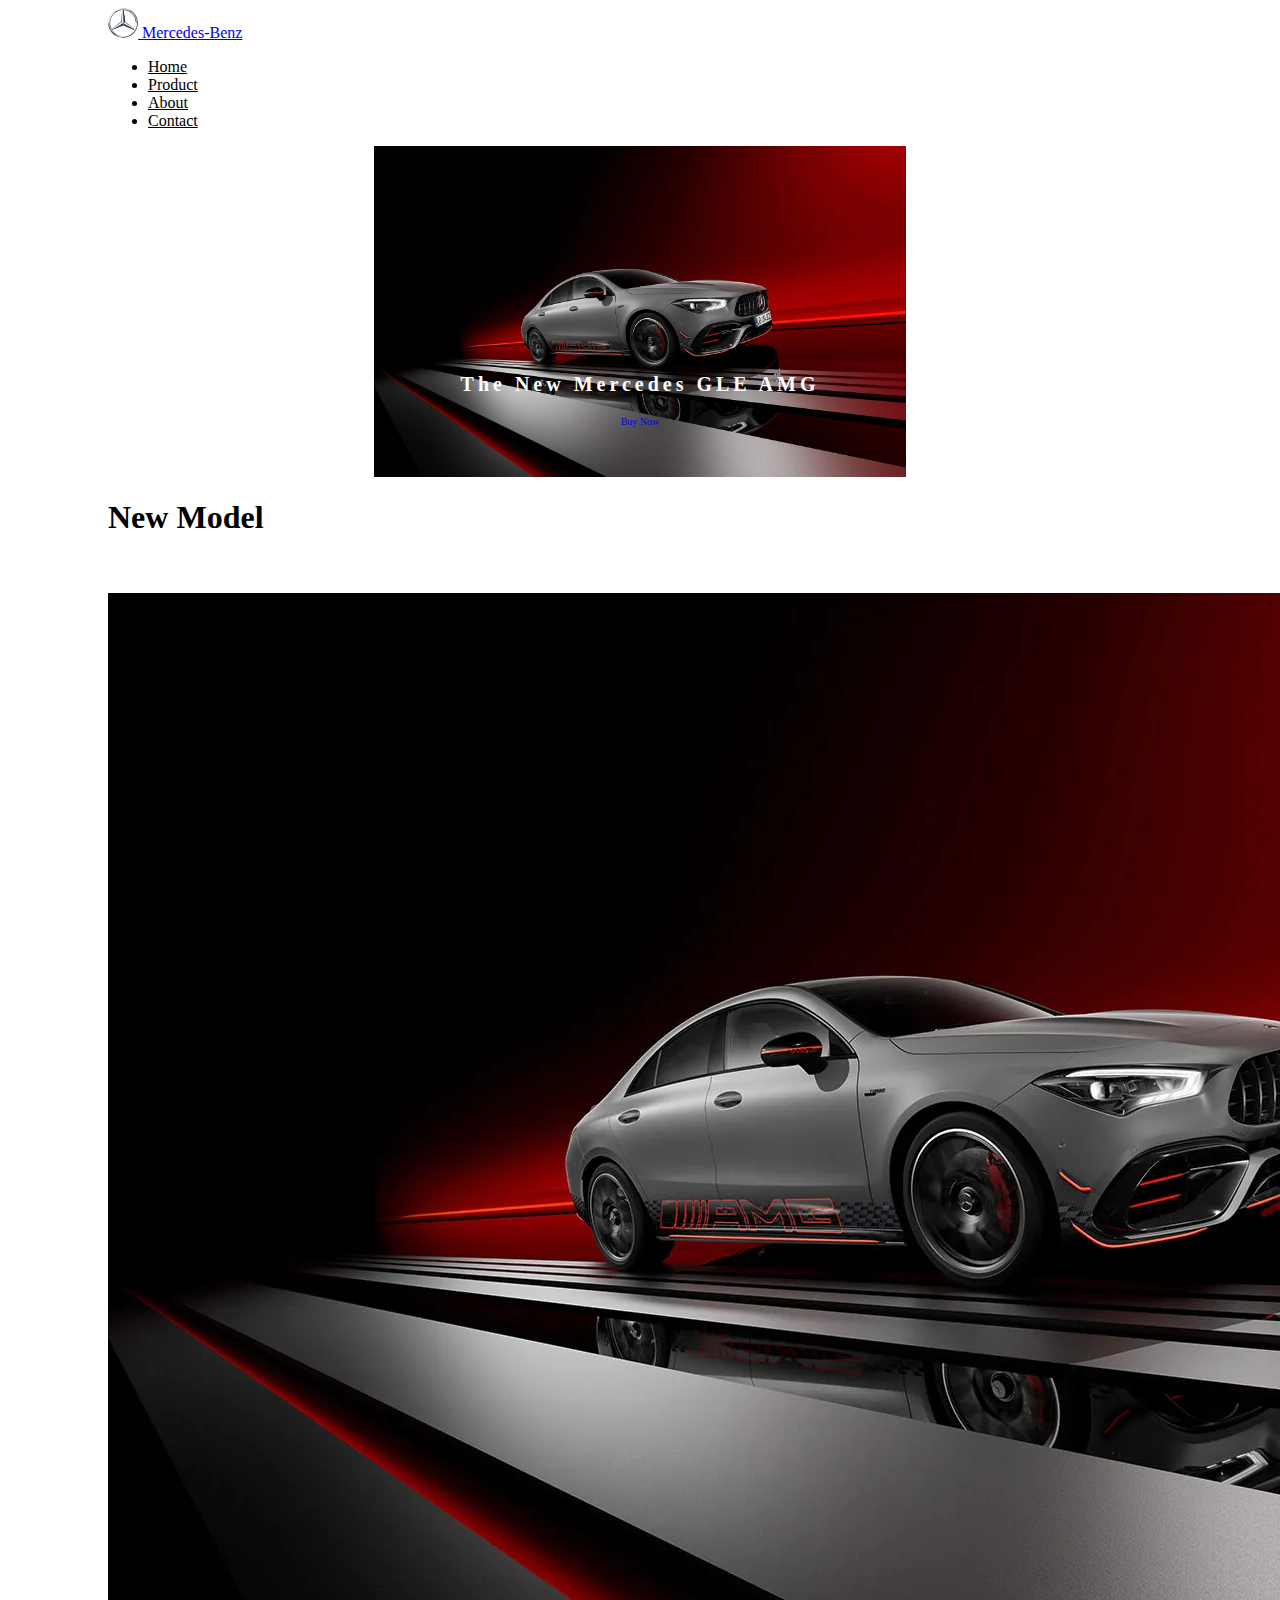
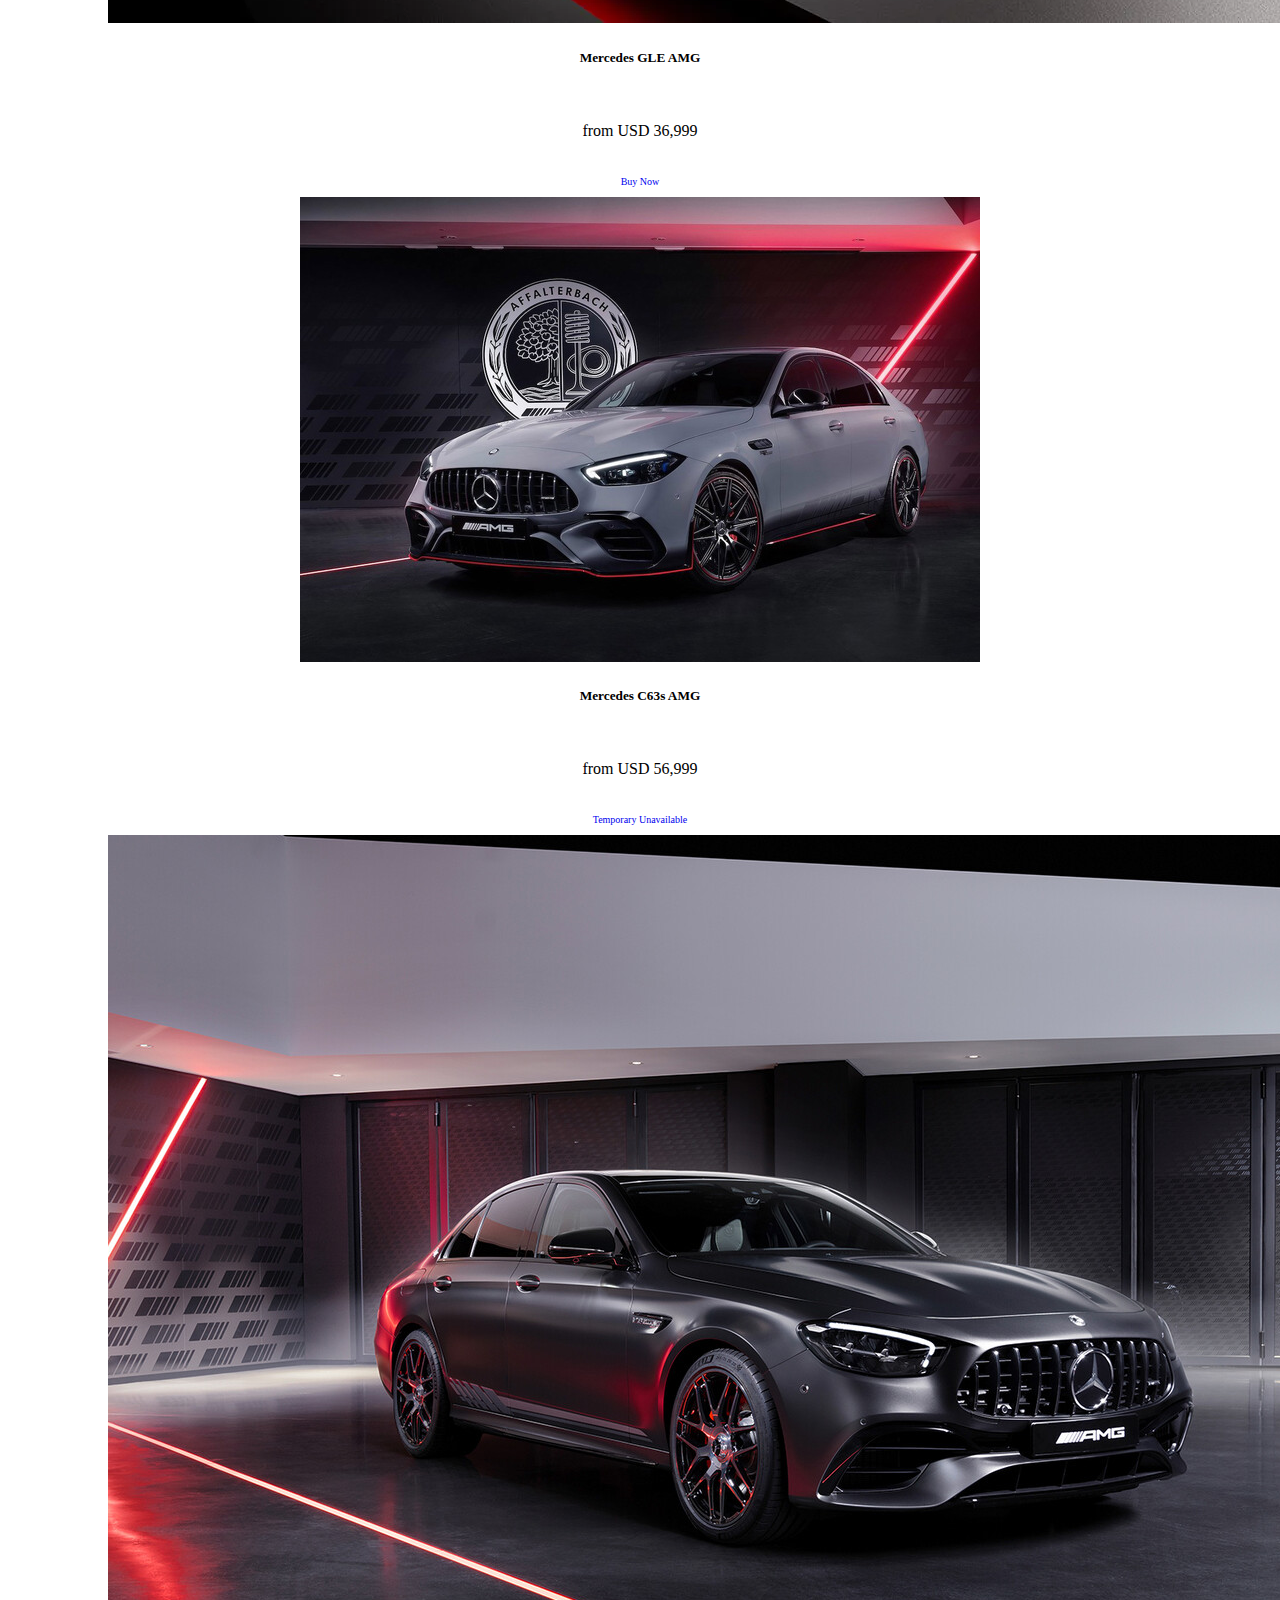
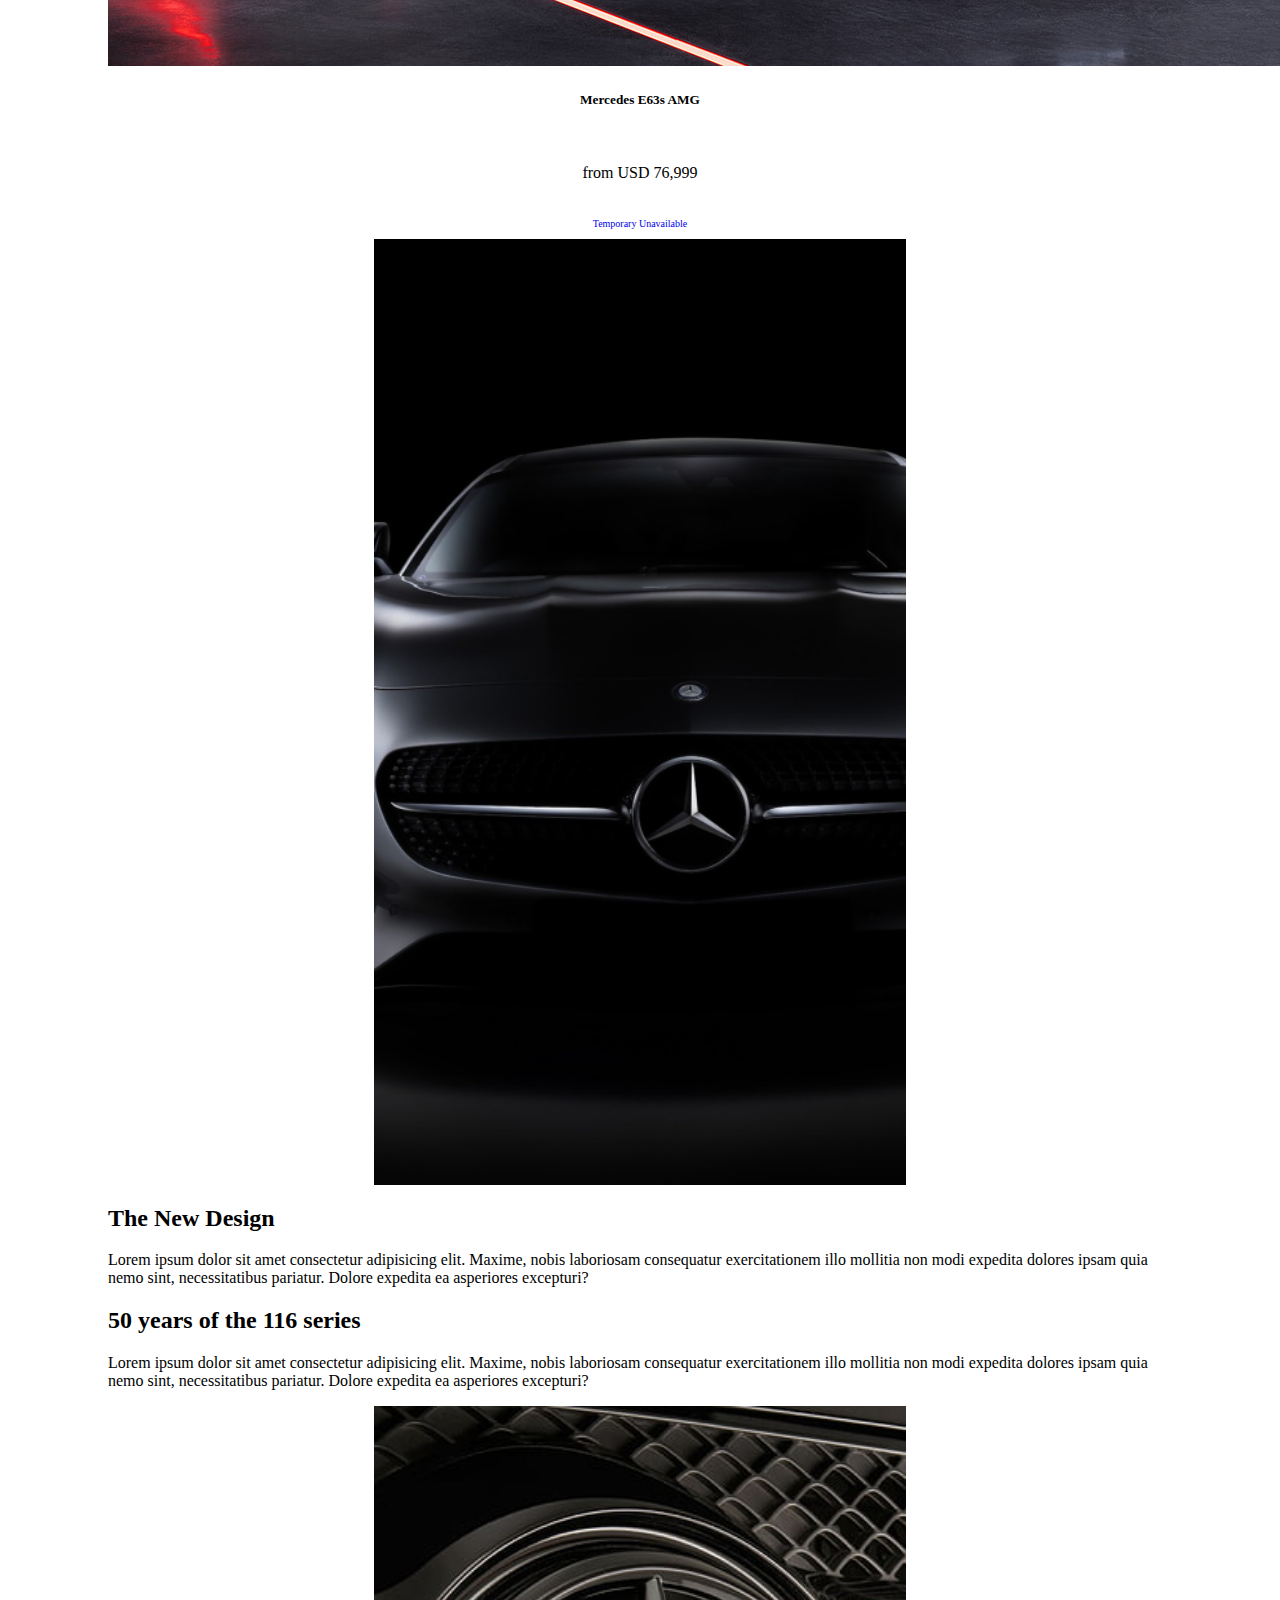
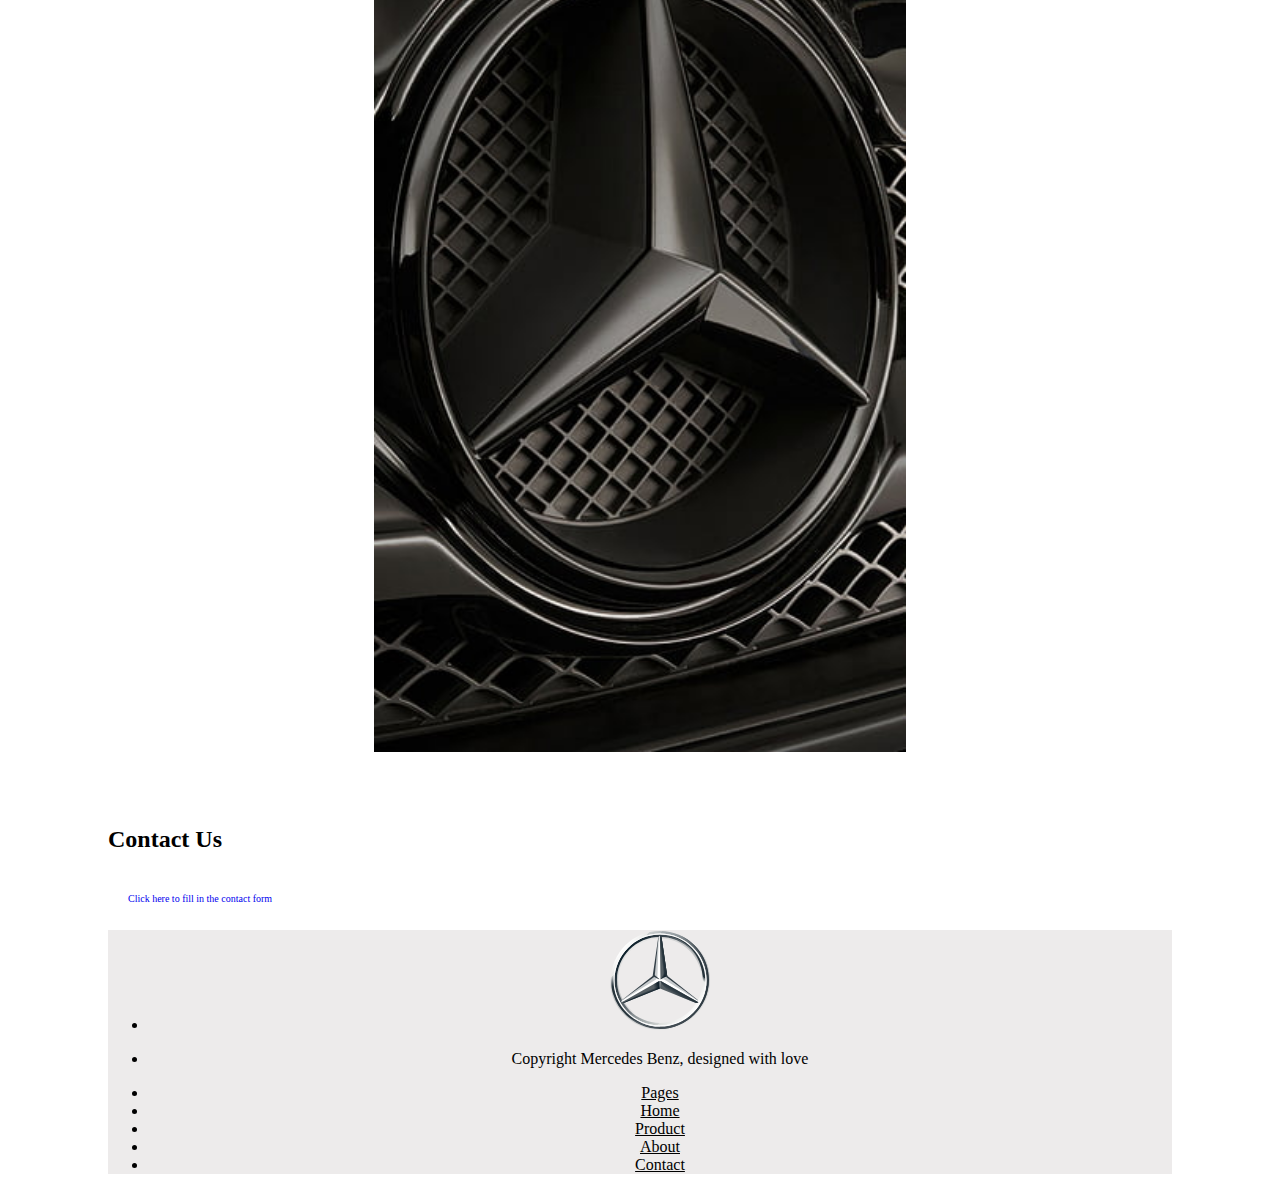
<file: index.html>
<!DOCTYPE html>
<html lang="en">
  <head>
    <meta charset="utf-8" />
    <meta name="viewport" content="width=device-width, initial-scale=1" />
    <title>Home</title>
    <link
      href="https://cdn.jsdelivr.net/npm/bootstrap@5.2.3/dist/css/bootstrap.min.css"
      rel="stylesheet"
      integrity="sha384-rbsA2VBKQhggwzxH7pPCaAqO46MgnOM80zW1RWuH61DGLwZJEdK2Kadq2F9CUG65"
      crossorigin="anonymous"
    />
    <link rel="stylesheet" href="style.css" />
  </head>
  <body style="padding: 0 100px;">
    <nav class="navbar navbar-light bg-light flex-column align-items-center">
      <a class="navbar-brand" href="index.html">
        <img
          src="img/mercedes.svg"
          width="30"
          height="30"
          class="d-inline-block align-top"
          alt=""
        />
        Mercedes-Benz
      </a>
      <ul class="nav justify-content-center mt-2">
        <li class="nav-item">
          <a class="nav-link active" href="index.html">Home</a>
        </li>
        <li class="nav-item">
          <a class="nav-link" href="product.html">Product</a>
        </li>
        <li class="nav-item">
          <a class="nav-link" href="About-us.html">About</a>
        </li>
        <li class="nav-item">
          <a class="nav-link" href="Contact.html">Contact</a>
        </li>
      </ul>
    </nav>

    <div class="container position-relative">
      <img src="img/a35.webp" class="img-fluid w-100" alt="Mercedes GLE AMG" />
      <div class="overlay text-center">
        <h1 class="txt">The New Mercedes GLE AMG</h1>
        <a href="product.html" class="btn btn-light mt-3">Buy Now</a>
      </div>
    </div>

    <div class="text-center text-muted">
      <h1>New Model</h1>
    </div>
    <br /><br />

    <div class="container">
      <div class="row">
        <div class="col-sm-12 col-md-6 col-lg-4 mb-4">
          <div class="card">
            <img
              src="img/a35.webp"
              class="card-img-top"
              alt="Mercedes GLE AMG"
            />
            <div class="card-body text-center">
              <h5 class="card-title">Mercedes GLE AMG</h5>
              <br />
              <p class="card-text text-muted">from USD 36,999</p>
              <a href="product.html" class="btn btn-light w-100">Buy Now</a>
            </div>
          </div>
        </div>
        <div class="col-sm-12 col-md-6 col-lg-4 mb-4">
          <div class="card">
            <img
              src="img/E63S.jpg"
              class="card-img-top"
              alt="Mercedes C63s AMG"
            />
            <div class="card-body text-center">
              <h5 class="card-title">Mercedes C63s AMG</h5>
              <br />
              <p class="card-text text-muted">from USD 56,999</p>
              <a href="#" class="btn btn-light w-100">Temporary Unavailable</a>
            </div>
          </div>
        </div>
        <div class="col-sm-12 col-md-6 col-lg-4 mb-4">
          <div class="card">
            <img
              src="img/e63.jpeg"
              class="card-img-top"
              alt="Mercedes E63s AMG"
            />
            <div class="card-body text-center">
              <h5 class="card-title">Mercedes E63s AMG</h5>
              <br />
              <p class="card-text text-muted">from USD 76,999</p>
              <a href="#" class="btn btn-light w-100">Temporary Unavailable</a>
            </div>
          </div>
        </div>
      </div>
    </div>

    <div class="container-fluid">
      <div class="row align-items-center">
        <div class="col-md-6 col-lg-4 w-50">
          <img class="img-fluid" src="img/imm1.jpg" alt="Design" />
        </div>
        <div
          class="col-md-6 col-lg-6 d-flex flex-column justify-content-center text-start"
        >
          <h2>The New Design</h2>
          <p>
            Lorem ipsum dolor sit amet consectetur adipisicing elit. Maxime,
            nobis laboriosam consequatur exercitationem illo mollitia non modi
            expedita dolores ipsam quia nemo sint, necessitatibus pariatur.
            Dolore expedita ea asperiores excepturi?
          </p>
        </div>

        <div
          class="col-md-6 col-lg-6 d-flex flex-column justify-content-center text-start"
        >
          <h2>50 years of the 116 series</h2>
          <p>
            Lorem ipsum dolor sit amet consectetur adipisicing elit. Maxime,
            nobis laboriosam consequatur exercitationem illo mollitia non modi
            expedita dolores ipsam quia nemo sint, necessitatibus pariatur.
            Dolore expedita ea asperiores excepturi?
          </p>
        </div>
        <div class="col-md-6 col-lg-4 w-50">
          <img
            class="img-fluid"
            src="img/img3.jpg"
            alt="50 years of the 116 series"
          />
        </div>
      </div>
    </div>

    <br /><br /><br />

    <div class="text-center text-muted">
      <h2>Contact Us</h2>
      <a href="Contact.html" class="btn btn-danger"
        >Click here to fill in the contact form</a
      >
    </div>

    <div class="container footer">
      <footer
        class="d-flex flex-column flex-md-row justify-content-between my-5 text-start"
      >
        <ul class="nav flex-column mb-3 mb-md-0">
          <li class="fw-bold nav-item">
            <a href="index.html" class="nav-link text-muted">
              <img src="img/mercedes.svg" height="100" alt="Mercedes Logo" />
            </a>
          </li>
          <li class="fw-bold nav-item">
            <p class="text-dark mt-3">
              Copyright Mercedes Benz, designed with love
            </p>
          </li>
        </ul>
        <ul class="nav flex-column">
          <li class="fw-bold nav-item">
            <a href="#" class="nav-link text-muted">Pages</a>
          </li>
          <li class="nav-item">
            <a href="index.html" class="nav-link text-muted">Home</a>
          </li>
          <li class="nav-item">
            <a href="product.html" class="nav-link text-muted">Product</a>
          </li>
          <li class="nav-item">
            <a href="About-us.html" class="nav-link text-muted">About</a>
          </li>
          <li class="nav-item">
            <a href="Contact.html" class="nav-link text-muted">Contact</a>
          </li>
        </ul>
      </footer>
    </div>

    <script
      src="https://cdn.jsdelivr.net/npm/bootstrap@5.2.3/dist/js/bootstrap.bundle.min.js"
      integrity="sha384-kenU1KFdBIe4zVF0s0G1M5b4hcpxyD9F7jL+jjXkk+Q2h455rYXK/7HAuoJl+0I4"
      crossorigin="anonymous"
    ></script>
  </body>
</html>
</file>
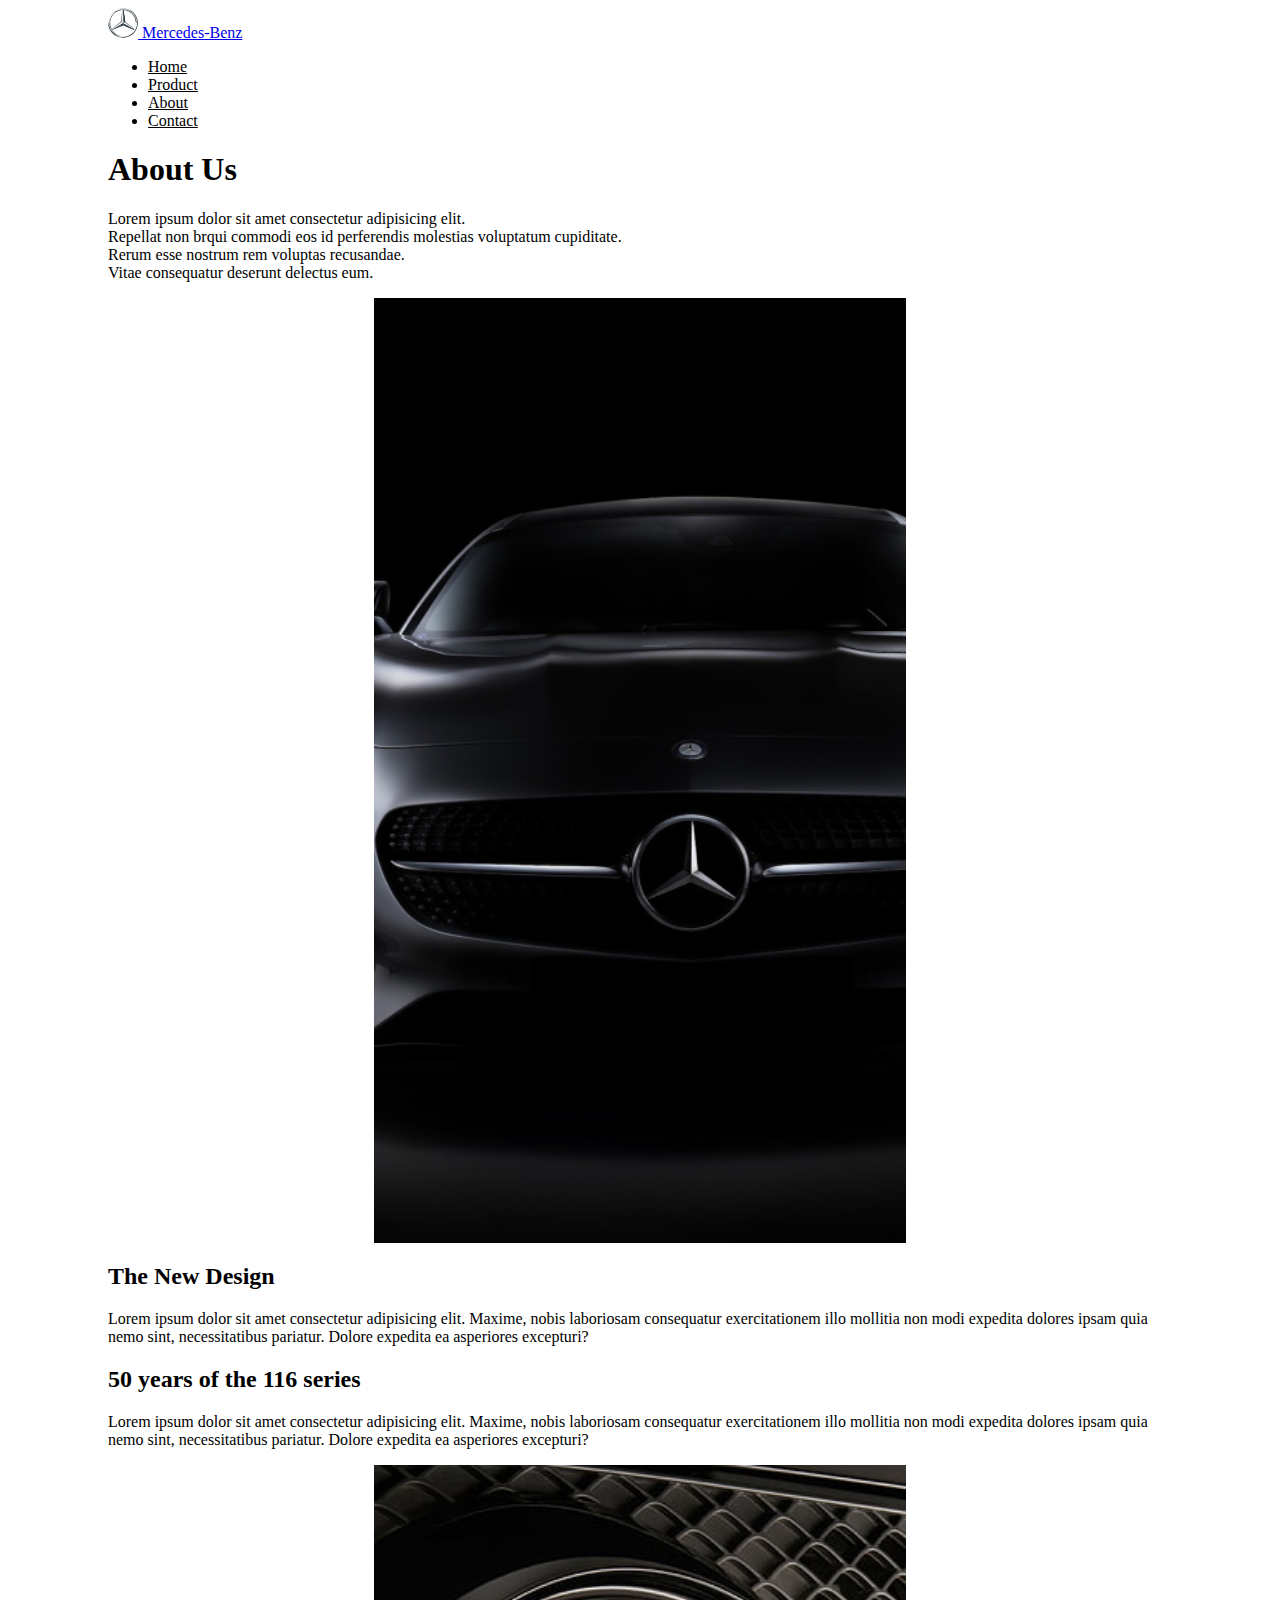
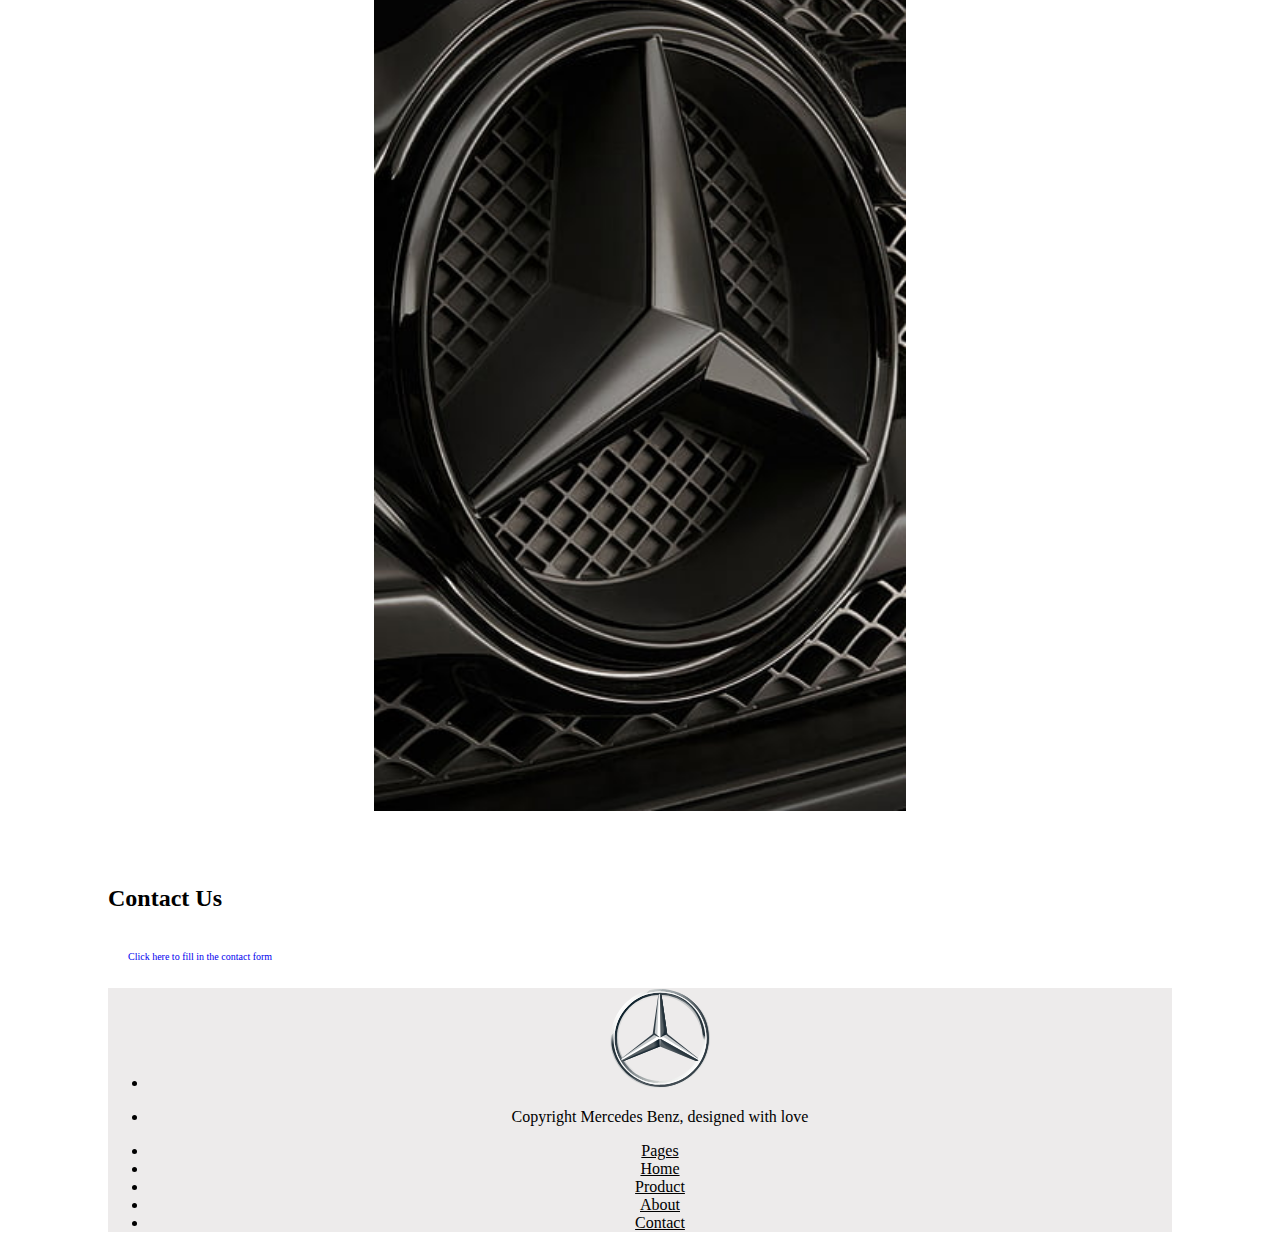
<file: About-us.html>
<!DOCTYPE html>
<html lang="en">
  <head>
    <meta charset="utf-8" />
    <meta name="viewport" content="width=device-width, initial-scale=1" />
    <title>Home</title>
    <link
      href="https://cdn.jsdelivr.net/npm/bootstrap@5.2.3/dist/css/bootstrap.min.css"
      rel="stylesheet"
      integrity="sha384-rbsA2VBKQhggwzxH7pPCaAqO46MgnOM80zW1RWuH61DGLwZJEdK2Kadq2F9CUG65"
      crossorigin="anonymous"
    />
    <link rel="stylesheet" href="style.css" />
  </head>
  <body style="padding: 0 100px;">
    <nav class="navbar navbar-light bg-light flex-column align-items-center">
      <a class="navbar-brand" href="index.html">
        <img
          src="img/mercedes.svg"
          width="30"
          height="30"
          class="d-inline-block align-top"
          alt=""
        />
        Mercedes-Benz
      </a>

      <ul class="nav justify-content-center mt-2">
        <li class="nav-item">
          <a class="nav-link active" href="index.html">Home</a>
        </li>
        <li class="nav-item">
          <a class="nav-link" href="product.html">Product</a>
        </li>
        <li class="nav-item">
          <a class="nav-link" href="About-us.html">About</a>
        </li>
        <li class="nav-item">
          <a class="nav-link" href="Contact.html">Contact</a>
        </li>
      </ul>
    </nav>

    <div class="text-center mb-4">
      <h1>About Us</h1>
      <p>
        Lorem ipsum dolor sit amet consectetur adipisicing elit. <br />Repellat
        non brqui commodi eos id perferendis molestias voluptatum cupiditate.
        <br />
        Rerum esse nostrum rem voluptas recusandae. <br />
        Vitae consequatur deserunt delectus eum.
      </p>
    </div>

    <div class="container-fluid">
      <div class="row align-items-center">
        <div class="col-md-6 col-lg-4 w-50">
          <img class="img-fluid" src="img/imm1.jpg" alt="Design" />
        </div>
        <div
          class="col-md-6 col-lg-6 d-flex flex-column justify-content-center text-start"
        >
          <h2>The New Design</h2>
          <p>
            Lorem ipsum dolor sit amet consectetur adipisicing elit. Maxime,
            nobis laboriosam consequatur exercitationem illo mollitia non modi
            expedita dolores ipsam quia nemo sint, necessitatibus pariatur.
            Dolore expedita ea asperiores excepturi?
          </p>
        </div>

        <div
          class="col-md-6 col-lg-6 d-flex flex-column justify-content-center text-start"
        >
          <h2>50 years of the 116 series</h2>
          <p>
            Lorem ipsum dolor sit amet consectetur adipisicing elit. Maxime,
            nobis laboriosam consequatur exercitationem illo mollitia non modi
            expedita dolores ipsam quia nemo sint, necessitatibus pariatur.
            Dolore expedita ea asperiores excepturi?
          </p>
        </div>
        <div class="col-md-6 col-lg-4 w-50">
          <img
            class="img-fluid"
            src="img/img3.jpg"
            alt="50 years of the 116 series"
          />
        </div>
      </div>
    </div>

    <br /><br /><br />

    <div class="text-center text-muted">
      <h2>Contact Us</h2>
      <a href="Contact.html" class="btn btn-danger"
        >Click here to fill in the contact form</a
      >
    </div>

    <div class="container footer">
      <footer
        class="d-flex flex-column flex-md-row justify-content-between my-5 text-start"
      >
        <ul class="nav flex-column mb-3 mb-md-0">
          <li class="fw-bold nav-item">
            <a href="index.html" class="nav-link text-muted">
              <img src="img/mercedes.svg" height="100" alt="Mercedes Logo" />
            </a>
          </li>
          <li class="fw-bold nav-item">
            <p class="text-dark mt-3">
              Copyright Mercedes Benz, designed with love
            </p>
          </li>
        </ul>
        <ul class="nav flex-column">
          <li class="fw-bold nav-item">
            <a href="#" class="nav-link text-muted">Pages</a>
          </li>
          <li class="nav-item">
            <a href="index.html" class="nav-link text-muted">Home</a>
          </li>
          <li class="nav-item">
            <a href="product.html" class="nav-link text-muted">Product</a>
          </li>
          <li class="nav-item">
            <a href="About-us.html" class="nav-link text-muted">About</a>
          </li>
          <li class="nav-item">
            <a href="Contact.html" class="nav-link text-muted">Contact</a>
          </li>
        </ul>
      </footer>
    </div>

    <script
      src="https://cdn.jsdelivr.net/npm/bootstrap@5.2.3/dist/js/bootstrap.bundle.min.js"
      integrity="sha384-kenU1KFdBIe4zVF0s0G1M5b4hcpxyD9F7jL+jjXkk+Q2h455rYXK/7HAuoJl+0I4"
      crossorigin="anonymous"
    ></script>
  </body>
</html>
</file>
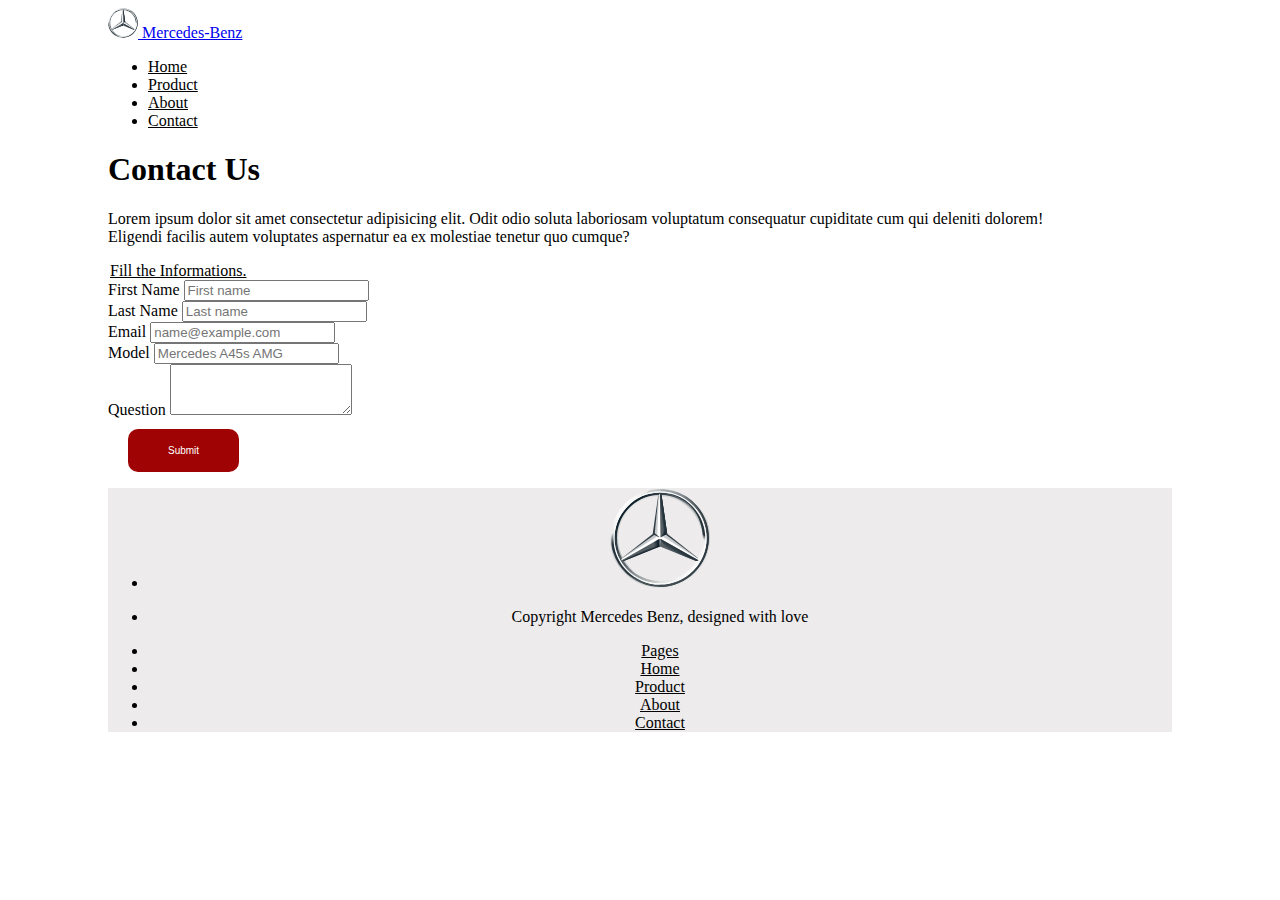
<file: Contact.html>
<!DOCTYPE html>
<html lang="en">
  <head>
    <meta charset="utf-8" />
    <meta name="viewport" content="width=device-width, initial-scale=1" />
    <title>Contact Us</title>
    <link
      href="https://cdn.jsdelivr.net/npm/bootstrap@5.2.3/dist/css/bootstrap.min.css"
      rel="stylesheet"
      integrity="sha384-rbsA2VBKQhggwzxH7pPCaAqO46MgnOM80zW1RWuH61DGLwZJEdK2Kadq2F9CUG65"
      crossorigin="anonymous"
    />
    <link rel="stylesheet" href="style.css" />
  </head>
  <body style="padding: 0 100px">
    <nav class="navbar navbar-light bg-light flex-column align-items-center">
      <a class="navbar-brand" href="index.html">
        <img
          src="img/mercedes.svg"
          width="30"
          height="30"
          class="d-inline-block align-top"
          alt=""
        />
        Mercedes-Benz
      </a>

      <ul class="nav justify-content-center mt-2">
        <li class="nav-item">
          <a class="nav-link active" href="index.html">Home</a>
        </li>
        <li class="nav-item">
          <a class="nav-link" href="product.html">Product</a>
        </li>
        <li class="nav-item">
          <a class="nav-link" href="About-us.html">About</a>
        </li>
        <li class="nav-item">
          <a class="nav-link" href="Contact.html">Contact</a>
        </li>
      </ul>
    </nav>

    <div class="text text-center">
      <h1>Contact Us</h1>
      <p>
        Lorem ipsum dolor sit amet consectetur adipisicing elit. Odit odio
        soluta laboriosam voluptatum consequatur cupiditate cum qui deleniti
        dolorem! <br />
        Eligendi facilis autem voluptates aspernatur ea ex molestiae tenetur quo
        cumque?
      </p>
    </div>

    <form class="row g-3 container-fuild">
      <legend><u>Fill the Informations.</u></legend>
      <div class="col-md-6">
        <label for="inputtext" class="form-label">First Name</label>
        <input
          type="text"
          id="inputtext"
          class="form-control"
          placeholder="First name"
          required
        />
      </div>
      <div class="col-md-6">
        <label for="inputtext1" class="form-label">Last Name</label>
        <input
          type="text"
          id="inputtext1"
          class="form-control"
          placeholder="Last name"
          required
        />
      </div>
      <div class="col-md-12">
        <label for="inputEmail4" class="form-label">Email</label>
        <input
          type="email"
          class="form-control"
          id="inputEmail4"
          placeholder="name@example.com"
          required
        />
      </div>
      <div class="col-md-12">
        <label for="model" class="form-label">Model</label>
        <input
          type="text"
          class="form-control"
          id="model"
          placeholder="Mercedes A45s AMG"
          required
        />
      </div>
      <div class="col-md-12">
        <label for="message" class="form-label">Question</label>
        <textarea
          class="form-control"
          name="message"
          id="message"
          rows="3"
        ></textarea>
      </div>
      <div class="form-group mt-3">
        <button
          class="btn btn-secondary"
          type="button"
          value="submit"
          id="btnSubmit"
        >
          Submit
        </button>
      </div>
    </form>

    <div class="container footer">
      <footer
        class="d-flex flex-column flex-md-row justify-content-between my-5 text-start"
      >
        <ul class="nav flex-column mb-3 mb-md-0">
          <li class="fw-bold nav-item">
            <a href="index.html" class="nav-link text-muted">
              <img src="img/mercedes.svg" height="100" alt="Mercedes Logo" />
            </a>
          </li>
          <li class="fw-bold nav-item">
            <p class="text-dark mt-3">
              Copyright Mercedes Benz, designed with love
            </p>
          </li>
        </ul>
        <ul class="nav flex-column">
          <li class="fw-bold nav-item">
            <a href="#" class="nav-link text-muted">Pages</a>
          </li>
          <li class="nav-item">
            <a href="index.html" class="nav-link text-muted">Home</a>
          </li>
          <li class="nav-item">
            <a href="product.html" class="nav-link text-muted">Product</a>
          </li>
          <li class="nav-item">
            <a href="About-us.html" class="nav-link text-muted">About</a>
          </li>
          <li class="nav-item">
            <a href="Contact.html" class="nav-link text-muted">Contact</a>
          </li>
        </ul>
      </footer>
    </div>

    <script
      src="https://cdn.jsdelivr.net/npm/bootstrap@5.2.3/dist/js/bootstrap.bundle.min.js"
      integrity="sha384-kenU1KFdBIe4zVF0s0G1M5b4hcpxyD9F7jL+jjXkk+Q2h455rYXK/7HAuoJl+0I4"
      crossorigin="anonymous"
    ></script>
  </body>
</html>
</file>
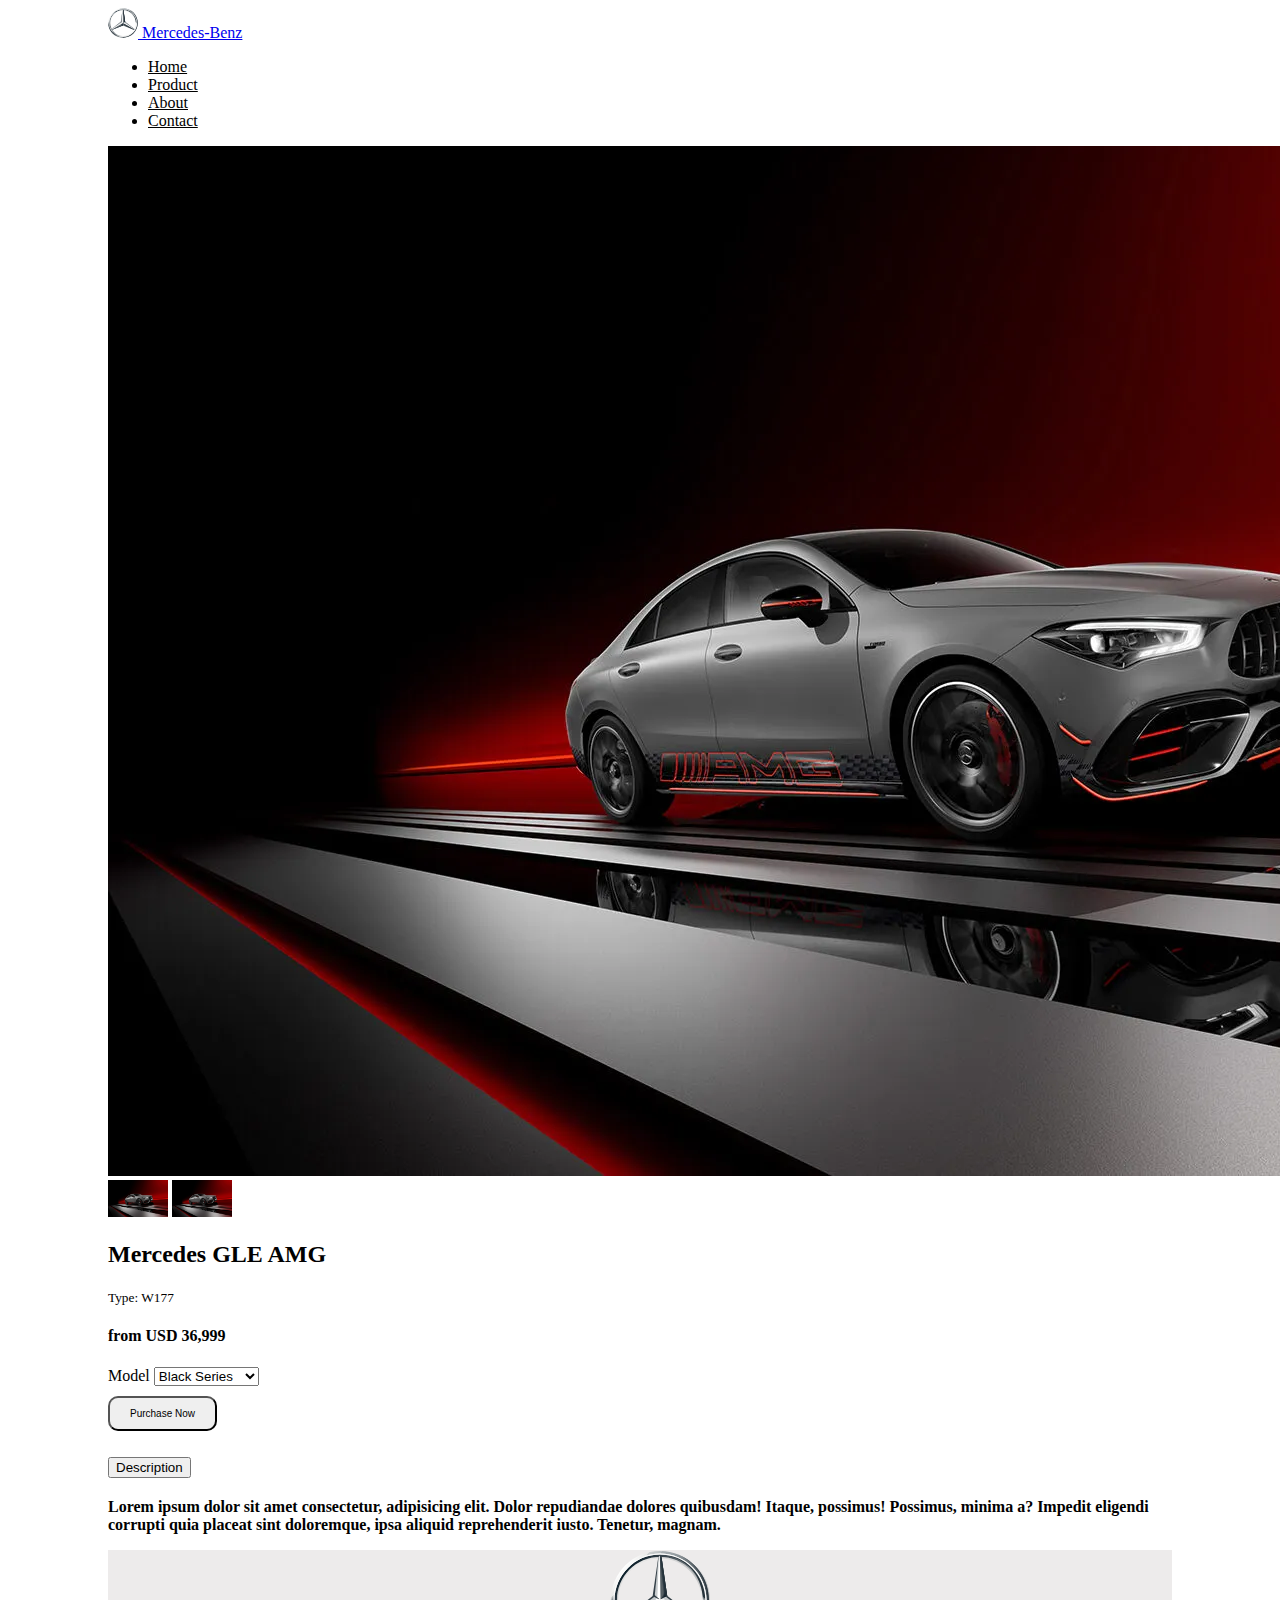
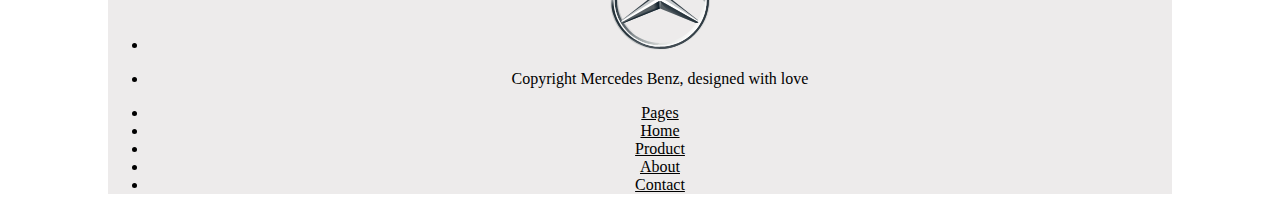
<file: product.html>
<!DOCTYPE html>
<html lang="en">
  <head>
    <meta charset="utf-8" />
    <meta name="viewport" content="width=device-width, initial-scale=1" />
    <title>Product</title>
    <link
      href="https://cdn.jsdelivr.net/npm/bootstrap@5.2.3/dist/css/bootstrap.min.css"
      rel="stylesheet"
      integrity="sha384-rbsA2VBKQhggwzxH7pPCaAqO46MgnOM80zW1RWuH61DGLwZJEdK2Kadq2F9CUG65"
      crossorigin="anonymous"
    />
    <link rel="stylesheet" href="style.css" />
  </head>
  <body style="padding: 0 100px;">
    <nav class="navbar navbar-light bg-light flex-column align-items-center">
      <a class="navbar-brand" href="index.html">
        <img
          src="img/mercedes.svg"
          width="30"
          height="30"
          class="d-inline-block align-top"
          alt=""
        />
        Mercedes-Benz
      </a>

      <ul class="nav justify-content-center mt-2">
        <li class="nav-item">
          <a class="nav-link active" href="index.html">Home</a>
        </li>
        <li class="nav-item">
          <a class="nav-link" href="product.html">Product</a>
        </li>
        <li class="nav-item">
          <a class="nav-link" href="About-us.html">About</a>
        </li>
        <li class="nav-item">
          <a class="nav-link" href="Contact.html">Contact</a>
        </li>
      </ul>
    </nav>

    <div class="row py-5 g-5">
      <div class="col-12 col-lg-6">
        <img
          src="img/a35.webp"
          class="m-1 w-100 sliderMainImage"
          data-bs-toggle="modal"
          data-bs-target="#imageModal"
        />
        <div>
          <img src="img/a35.webp" width="60" class="m-1 sliderThumbb" alt="#" />
          <img src="img/a35.webp" width="60" class="m-1 sliderThumbb" alt="#" />
        </div>
      </div>

      <div class="col-12 col-lg-6">
        <h2 id="productName">Mercedes GLE AMG</h2>
        <small class="text-muted">Type: W177</small>

        <h4 class="my-4">from USD <span id="price">36,999</span></h4>

        <label for="selectModel" class="text-muted">Model</label>
        <select class="form-select" name="selectModel" id="model">
          <option value="">First Edition</option>
          <option selected value="">Black Series</option>
          <option value="">Luxury Line</option>
          <option value="">Business Line</option>
        </select>

        <div class="d-grid my-4">
          <button class="btn btn-lg btn-dark" type="button" id="purchaseBtn">
            Purchase Now
          </button>
        </div>

        <div class="accordion" id="accordionExample">
          <div class="accordion-item">
            <h2 class="accordion-header" id="headingOne">
              <button
                class="accordion-button"
                type="button"
                data-bs-toggle="collapse"
                data-bs-target="#collapseOne"
                aria-expanded="true"
                aria-controls="collapseOne"
              >
                Description
              </button>
            </h2>
            <div
              id="collapseOne"
              class="accordion-collapse collapse show"
              aria-labelledby="headingOne"
              data-bs-parent="#accordionExample"
            >
              <div class="accordion-body">
                <strong
                  >Lorem ipsum dolor sit amet consectetur, adipisicing elit.
                  Dolor repudiandae dolores quibusdam! Itaque, possimus!
                  Possimus, minima a? Impedit eligendi corrupti quia placeat
                  sint doloremque, ipsa aliquid reprehenderit iusto. Tenetur,
                  magnam.</strong
                >
              </div>
            </div>
          </div>
        </div>
      </div>
    </div>

    <div class="container footer">
      <footer
        class="d-flex flex-column flex-md-row justify-content-between my-5 text-start"
      >
        <ul class="nav flex-column mb-3 mb-md-0">
          <li class="fw-bold nav-item">
            <a href="index.html" class="nav-link text-muted">
              <img src="img/mercedes.svg" height="100" alt="Mercedes Logo" />
            </a>
          </li>
          <li class="fw-bold nav-item">
            <p class="text-dark mt-3">
              Copyright Mercedes Benz, designed with love
            </p>
          </li>
        </ul>
        <ul class="nav flex-column">
          <li class="fw-bold nav-item">
            <a href="#" class="nav-link text-muted">Pages</a>
          </li>
          <li class="nav-item">
            <a href="index.html" class="nav-link text-muted">Home</a>
          </li>
          <li class="nav-item">
            <a href="product.html" class="nav-link text-muted">Product</a>
          </li>
          <li class="nav-item">
            <a href="About-us.html" class="nav-link text-muted">About</a>
          </li>
          <li class="nav-item">
            <a href="Contact.html" class="nav-link text-muted">Contact</a>
          </li>
        </ul>
      </footer>
    </div>

    <script
      src="https://cdn.jsdelivr.net/npm/bootstrap@5.2.3/dist/js/bootstrap.bundle.min.js"
      integrity="sha384-kenU1KFdBIe4zVF0s0G1M5b4hcpxyD9F7jL+jjXkk+Q2h455rYXK/7HAuoJl+0I4"
      crossorigin="anonymous"
    ></script>
  </body>
</html>
</file>
<file: style.css>
.nav {
  color: black;
}
.nav-link {
  color: black;
}
.nav-link:hover {
  color: gray;
}

.container {
  position: relative;
  text-align: center;
}

.img-fluid {
  width: 50%;
  display: block;
  margin: auto;
}

.overlay {
  position: absolute;
  top: 80%;
  left: 50%;
  transform: translate(-50%, -60%);
  color: white;
}

.txt {
  margin: 0;
  font-size: 20px;
  letter-spacing: 4px;
}

.btn {
  font-size: 10px;
  display: inline-block;
  margin-top: 10px;
  padding: 10px 20px;
  text-decoration: none;
  border-radius: 10px;
}

.footer {
  background-color: rgb(237, 235, 235);
}

.no-border-radius {
  border-radius: 0 !important;
}

#btnSubmit {
  appearance: none;
  border: none;
  background-color: rgb(160, 3, 3);
  margin-left: 20px;
  padding: 16px 40px;
  color: white;
  border-radius: 10px;
}
</file>
